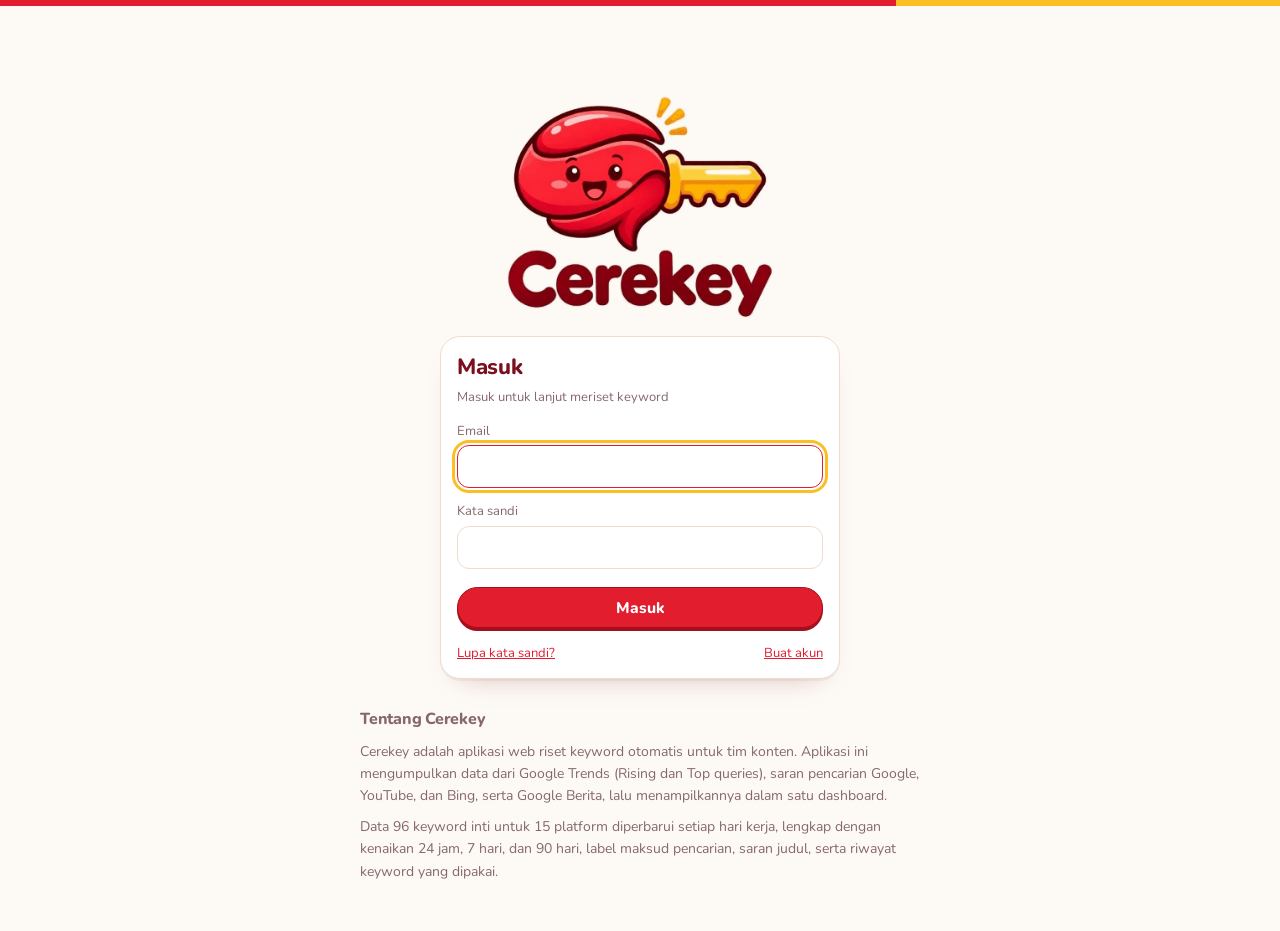
<file: static/login.html>
<!doctype html>
<html lang="id">
<head>
  <meta charset="utf-8">
  <meta name="viewport" content="width=device-width, initial-scale=1">
  <title>Cerekey · Riset Keyword Otomatis untuk Tim Konten</title>
  <meta name="description" content="Cerekey adalah aplikasi web riset keyword otomatis: memantau keyword yang sedang naik dari Google Trends, saran pencarian Google, YouTube, dan Bing, serta Google Berita untuk 15 platform, diperbarui setiap hari kerja.">
  <meta name="robots" content="index, follow">
  <link rel="canonical" href="__SITE__/login">
  <meta property="og:type" content="website">
  <meta property="og:site_name" content="Cerekey">
  <meta property="og:title" content="Cerekey · Riset Keyword Otomatis untuk Tim Konten">
  <meta property="og:description" content="Pantau keyword yang sedang naik dari Google Trends, saran pencarian, dan berita dalam satu dashboard.">
  <meta property="og:url" content="__SITE__/login">
  <meta property="og:image" content="__SITE__/static/logo.png">
  <meta name="twitter:card" content="summary">
  <meta name="google-site-verification" content="Qunnizr4D1NSd0VDZOffEUJ2l90I8FvoRKQ1P_iScEk" />
  <!--SEO_VERIFY-->
  <link rel="icon" type="image/png" href="/static/favicon.png">
  <link rel="stylesheet" href="/static/style.css">
  <style>
    .auth { max-width: 400px; margin: 10px auto 0; }
    .auth h1 { margin: 0 0 4px; }
    .auth .field { display: block; margin-top: 14px; }
    .auth .field span { display: block; font-size: 13px; color: var(--muted); margin-bottom: 4px; }
    .auth input { width: 100%; box-sizing: border-box; }
    .auth button.primary { width: 100%; margin-top: 18px; }
    .auth .msg { font-size: 13px; margin: 12px 0 0; min-height: 1.2em; }
    .auth .msg.err { color: var(--down, #c0392b); }
    .auth .msg.ok { color: var(--up, #1e8e5a); }
    .auth .alt { margin-top: 16px; font-size: 13px; display: flex; justify-content: space-between; gap: 12px; flex-wrap: wrap; }
    .auth .alt a { color: var(--accent); }
    .auth .hint { font-size: 12px; color: var(--muted); margin-top: 4px; }
    [hidden] { display: none !important; }
  </style>
</head>
<body>
<div class="wrap">
  <img class="authlogo" src="/static/logo.png" alt="Cerekey" width="280" height="237">
  <form id="form" class="card auth" novalidate>
    <h1 id="title">Masuk</h1>
    <div class="sub" id="subtitle">Cerekey · Keyword research</div>
    <label class="field" data-f="name"><span>Nama</span>
      <input id="name" type="text" autocomplete="name" maxlength="80"></label>
    <label class="field" data-f="email"><span>Email</span>
      <input id="email" type="email" autocomplete="username" maxlength="254" inputmode="email"></label>
    <label class="field" data-f="password"><span id="pwlabel">Kata sandi</span>
      <input id="password" type="password" maxlength="200">
      <div class="hint" id="pwhint" hidden>Minimal 8 karakter.</div></label>
    <label class="field" data-f="confirm"><span>Ulangi kata sandi</span>
      <input id="confirm" type="password" autocomplete="new-password" maxlength="200"></label>
    <p class="msg" id="msg" role="alert" aria-live="polite"></p>
    <button class="primary" id="go" type="submit">Masuk</button>
    <div class="alt" id="alt"></div>
  </form>
  <section class="about" style="max-width:560px; margin:28px auto 0; font-size:14px; color:var(--muted); line-height:1.6;">
    <h2 style="font-size:16px; margin:0 0 8px; color:inherit;">Tentang Cerekey</h2>
    <p style="margin:0 0 8px;">Cerekey adalah aplikasi web riset keyword otomatis untuk tim konten. Aplikasi ini mengumpulkan data dari Google Trends (Rising dan Top queries), saran pencarian Google, YouTube, dan Bing, serta Google Berita, lalu menampilkannya dalam satu dashboard.</p>
    <p style="margin:0;">Data 96 keyword inti untuk 15 platform diperbarui setiap hari kerja, lengkap dengan kenaikan 24 jam, 7 hari, dan 90 hari, label maksud pencarian, saran judul, serta riwayat keyword yang dipakai.</p>
  </section>
</div>
<script>
const $ = (id) => document.getElementById(id);
const MODES = {
  "/login":  { title: "Masuk", sub: "Masuk untuk lanjut meriset keyword", btn: "Masuk", fields: ["email", "password"], pw: "current-password",
               alt: [["/lupa", "Lupa kata sandi?"], ["/daftar", "Buat akun"]] },
  "/daftar": { title: "Buat akun", sub: "Daftar gratis untuk mulai meriset keyword", btn: "Daftar", fields: ["name", "email", "password", "confirm"], pw: "new-password",
               alt: [["/login", "Sudah punya akun? Masuk"]] },
  "/lupa":   { title: "Lupa kata sandi", sub: "Kami kirim tautan pengaturan ulang ke email Anda", btn: "Kirim tautan", fields: ["email"],
               alt: [["/login", "Kembali ke halaman masuk"]] },
  "/reset":  { title: "Atur ulang kata sandi", sub: "Pilih kata sandi baru", btn: "Simpan kata sandi", fields: ["password", "confirm"], pw: "new-password",
               alt: [["/login", "Kembali ke halaman masuk"]] },
};
const mode = MODES[location.pathname] || MODES["/login"];
const qs = new URLSearchParams(location.search);
const next = qs.get("next") || "/";
if (location.pathname !== "/login") document.title = mode.title + " · Cerekey";
$("title").textContent = mode.title; $("subtitle").textContent = mode.sub; $("go").textContent = mode.btn;
document.querySelectorAll("[data-f]").forEach(l => { l.hidden = !mode.fields.includes(l.dataset.f); });
if (mode.pw) $("password").autocomplete = mode.pw;
$("pwhint").hidden = !(mode.pw === "new-password");
if (location.pathname === "/reset") $("pwlabel").textContent = "Kata sandi baru";
const alt = (path) => path + (path === "/login" || path === "/daftar" ? (next !== "/" ? "?next=" + encodeURIComponent(next) : "") : "");
mode.alt.forEach(([href, text]) => { const a = document.createElement("a"); a.href = alt(href); a.textContent = text; $("alt").append(a); });

const show = (text, kind) => { $("msg").textContent = text; $("msg").className = "msg " + (kind || ""); };
async function post(url, body) {
  const res = await fetch(url, { method: "POST", headers: { "Content-Type": "application/json" }, body: JSON.stringify(body) });
  const data = await res.json().catch(() => ({}));
  if (!res.ok) throw new Error(typeof data.detail === "string" ? data.detail : "Terjadi kesalahan (" + res.status + ")");
  return data;
}
$("form").addEventListener("submit", async (e) => {
  e.preventDefault(); show(""); 
  const v = { name: $("name").value, email: $("email").value, password: $("password").value };
  const need = mode.fields.filter(f => f !== "confirm" && !String(v[f] || "").trim());
  if (need.length) { show("Lengkapi semua isian.", "err"); return; }
  if (mode.fields.includes("confirm") && v.password !== $("confirm").value) { show("Kata sandi dan ulangannya tidak sama.", "err"); return; }
  $("go").disabled = true;
  try {
    if (location.pathname === "/daftar") { const d = await post("/api/register", v); location.assign(d.next || "/"); }
    else if (location.pathname === "/lupa") { const d = await post("/api/forgot", { email: v.email }); show(d.message, "ok"); }
    else if (location.pathname === "/reset") {
      await post("/api/reset", { token: qs.get("token") || "", password: v.password });
      show("Kata sandi diperbarui. Mengalihkan ke halaman masuk…", "ok"); setTimeout(() => location.assign("/login"), 1500);
    } else { const d = await post("/api/login", { email: v.email, password: v.password, next }); location.assign(d.next || "/"); }
  } catch (err) {
    show(err.message, "err"); if (mode.pw) { $("password").value = ""; $("confirm").value = ""; }
  } finally { $("go").disabled = false; }
});
(mode.fields[0] === "name" ? $("name") : mode.fields[0] === "email" ? $("email") : $("password")).focus();
</script>
</body>
</html>
</file>
<file: static/style.css>
@import url("https://fonts.googleapis.com/css2?family=Nunito:wght@500;600;700;800&display=swap");
  /* Cerekey: merah maskot, emas kunci, krem latar, marun huruf logo. Hanya tema terang (selaras dengan logo). */
  :root {
    color-scheme: light;
    --bg: #fdfaf5; --surface: #ffffff; --text: #2e1014; --muted: #86686b;
    --border: #eddcd0; --accent: #e11d2e; --accent-hover: #c4121f; --accent-edge: #a30f1b;
    --accent-soft: #fdeceb; --brand: #7a0f1f; --gold: #fbbf24; --gold-soft: #fff4cf;
    --up: #14804a; --up-bg: #e3f5ea; --down: #b42318; --down-bg: #fdeceb;
    --new: #8a5a00; --new-bg: #fff2d6; --flat: #5c4a4c; --flat-bg: #f4ece6;
    --grid: #efe4da;
  }
  * { box-sizing: border-box; }
  body { margin: 0; background: var(--bg); color: var(--text);
         font: 15px/1.5 system-ui, -apple-system, "Segoe UI", Roboto, sans-serif; }
  .wrap { max-width: 1180px; margin: 0 auto; padding: 20px 16px 48px; }
  header { display: flex; flex-wrap: wrap; gap: 12px; align-items: center;
           justify-content: space-between; margin-bottom: 20px; }
  h1 { font-size: 22px; margin: 0; letter-spacing: -0.01em; }
  .sub { color: var(--muted); font-size: 13px; }
  .controls { display: flex; flex-wrap: wrap; gap: 8px; align-items: center; }
  select, input[type=search], input[type=text], input[type=password], input[type=email], button {
    font: inherit; color: var(--text); background: var(--surface);
    border: 1px solid var(--border); border-radius: 8px; padding: 7px 12px; }
  button { cursor: pointer; }
  button.primary { background: var(--accent); border-color: var(--accent); color: #fff; }
  button:disabled { opacity: .6; cursor: progress; }
  .kpis { display: grid; grid-template-columns: repeat(auto-fit, minmax(160px, 1fr));
          gap: 12px; margin-bottom: 16px; }
  .card { background: var(--surface); border: 1px solid var(--border);
          border-radius: 12px; padding: 14px 16px; }
  .kpi .label { color: var(--muted); font-size: 12.5px; }
  .kpi .value { font-size: 26px; font-weight: 650; letter-spacing: -0.02em; }
  .grid { display: grid; grid-template-columns: 1.5fr 1fr; gap: 16px; align-items: start; }
  @media (max-width: 880px) { .grid { grid-template-columns: 1fr; } }
  h2 { font-size: 15px; margin: 0 0 10px; }
  .tablewrap { overflow-x: auto; }
  table { width: 100%; border-collapse: collapse; font-size: 14px; }
  th { text-align: left; font-weight: 600; color: var(--muted); font-size: 12.5px;
       padding: 6px 8px; border-bottom: 1px solid var(--border); white-space: nowrap; }
  td { padding: 9px 8px; border-bottom: 1px solid var(--border); vertical-align: top; }
  tr.row { cursor: pointer; }
  tr.row:hover td { background: var(--accent-soft); }
  tr.row.active td { background: var(--accent-soft); }
  td.num, th.num { text-align: right; font-variant-numeric: tabular-nums; white-space: nowrap; }
  .kw { font-weight: 600; }
  .news { color: var(--muted); font-size: 12.5px; }
  .news a { color: var(--accent); text-decoration: none; }
  .news a:hover { text-decoration: underline; }
  .badge { display: inline-block; padding: 2px 9px; border-radius: 999px;
           font-size: 12px; font-weight: 600; white-space: nowrap; }
  .b-naik { background: var(--up-bg); color: var(--up); }
  .b-turun { background: var(--down-bg); color: var(--down); }
  .b-baru, .b-muncul { background: var(--new-bg); color: var(--new); }
  .b-tetap, .b-baseline { background: var(--flat-bg); color: var(--flat); }
  .btnlink { display: inline-block; font: inherit; color: var(--text); background: var(--surface);
             border: 1px solid var(--border); border-radius: 8px; padding: 7px 12px; text-decoration: none; }
  .btnlink:hover { background: var(--accent-soft); }
  .filters { display: flex; justify-content: space-between; gap: 10px; align-items: center;
             margin-bottom: 8px; flex-wrap: wrap; }
  .filterctl { display: flex; gap: 8px; flex-wrap: wrap; }
  .topicbar { display: flex; gap: 8px; align-items: center; margin-bottom: 10px; flex-wrap: wrap; }
  .topicbar input { flex: 1; min-width: 200px; }
  .chartbox { position: relative; height: 260px; }
  .empty { padding: 36px 12px; text-align: center; color: var(--muted); }
  #msg { margin: 0 0 12px; padding: 9px 12px; border-radius: 8px; font-size: 14px; display: none; }
  #msg.err { display: block; background: var(--down-bg); color: var(--down); }
  #msg.ok { display: block; background: var(--up-bg); color: var(--up); }
  .stack { display: grid; gap: 16px; }
  footer { margin-top: 20px; color: var(--muted); font-size: 12.5px; }

/* ===== Halaman Jelajah & navigasi ===== */
[hidden] { display: none !important; }
:root {
  --series-1: #2a78d6; --series-2: #eb6834; --series-3: #1baf7a;
  --series-4: #eda100; --series-5: #e87ba4; --grid-strong: #c3c2b7;
}
@media (prefers-color-scheme: dark) {
  :root {
    --series-1: #3987e5; --series-2: #d95926; --series-3: #199e70;
    --series-4: #c98500; --series-5: #d55181; --grid-strong: #383835;
  }
}
.tabs { display: flex; gap: 4px; margin-bottom: 14px; border-bottom: 1px solid var(--border); }
.tabs a { padding: 8px 14px; color: var(--muted); text-decoration: none; font-weight: 600;
          border-bottom: 2px solid transparent; margin-bottom: -1px; }
.tabs a:hover { color: var(--text); }
.tabs a[aria-current="page"] { color: var(--text); border-bottom-color: var(--accent); }

.searchform { display: grid; gap: 12px; margin-bottom: 16px; }
.searchform .row { display: grid; gap: 10px; align-items: end;
                   grid-template-columns: repeat(auto-fit, minmax(170px, 1fr)); }
.searchform .actions { display: flex; flex-wrap: wrap; gap: 8px 16px; align-items: center; }
.field { display: grid; gap: 4px; min-width: 0; }
.field > span { font-size: 12.5px; color: var(--muted); }
.field input, .field select { width: 100%; }
.check { display: inline-flex; gap: 6px; align-items: center; font-size: 13.5px; color: var(--muted); }
.status { font-size: 13px; color: var(--muted); }

.chips { display: flex; flex-wrap: wrap; gap: 6px; align-items: center; }
.chips .lbl { font-size: 12.5px; color: var(--muted); margin-right: 2px; }
.chip { font: inherit; font-size: 13px; padding: 3px 10px; border-radius: 999px; cursor: pointer;
        border: 1px solid var(--border); background: var(--surface); color: var(--text); }
.chip:hover { background: var(--accent-soft); }
.chip[aria-pressed="true"] { background: var(--accent-soft); border-color: var(--accent); }
.linekey { display: inline-block; width: 16px; height: 3px; border-radius: 2px;
           vertical-align: middle; background: var(--c, var(--accent)); }
.chip .linekey { margin-right: 6px; }

.metabar { display: flex; flex-wrap: wrap; gap: 6px 14px; align-items: center;
           font-size: 13px; color: var(--muted); margin-bottom: 12px; }
.pill { display: inline-block; padding: 2px 9px; border-radius: 999px; font-size: 12px;
        font-weight: 600; background: var(--flat-bg); color: var(--flat); }
.pill.warn { background: var(--new-bg); color: var(--new); }
.notes { margin: 0 0 12px; padding: 10px 14px; border-radius: 8px; font-size: 13.5px;
         background: var(--flat-bg); color: var(--text); }
.notes ul { margin: 0; padding-left: 18px; }

.tiles { display: grid; gap: 12px; margin-bottom: 16px;
         grid-template-columns: repeat(auto-fit, minmax(210px, 1fr)); }
.tile .name { display: flex; gap: 8px; align-items: center; font-weight: 600; min-width: 0; }
.tile .name .t { overflow: hidden; text-overflow: ellipsis; white-space: nowrap; }
.tile .big { font-size: 30px; font-weight: 650; letter-spacing: -0.02em; line-height: 1.15; margin-top: 4px; }
.tile .cap, .tile .meta { color: var(--muted); font-size: 12.5px; }
.tile .meta { margin-top: 6px; font-size: 13px; }
.tile .delta { font-size: 13px; font-weight: 600; margin-top: 4px; }

.cardhead { display: flex; flex-wrap: wrap; justify-content: space-between; gap: 10px;
            align-items: flex-start; margin-bottom: 6px; }
.cardhead .actions { display: flex; gap: 8px; align-items: center; }
.seg { display: inline-flex; border: 1px solid var(--border); border-radius: 8px; overflow: hidden; }
.seg button { border: 0; border-radius: 0; padding: 6px 12px; background: var(--surface); }
.seg button[aria-pressed="true"] { background: var(--accent-soft); font-weight: 600; }
.legend { display: flex; flex-wrap: wrap; gap: 4px 16px; margin: 4px 0 8px; font-size: 13px; }
.legend .item { display: inline-flex; gap: 6px; align-items: center; }
.chartbox.tall { height: 340px; }
body.loading #results { opacity: .55; transition: opacity .15s; }

.tableview { max-height: 380px; overflow: auto; border: 1px solid var(--border); border-radius: 8px; }
.tableview th { position: sticky; top: 0; background: var(--surface); }
.tableview td, .tableview th { font-variant-numeric: tabular-nums; }

.two { display: grid; grid-template-columns: 1fr 1fr; gap: 16px; align-items: start; margin-top: 16px; }
@media (max-width: 880px) { .two { grid-template-columns: 1fr; } }
.cols2 { display: grid; grid-template-columns: 1fr 1fr; gap: 14px; }
@media (max-width: 520px) { .cols2 { grid-template-columns: 1fr; } }
.rel h3 { font-size: 12.5px; color: var(--muted); margin: 0 0 6px; font-weight: 600; }
.rel ul { list-style: none; margin: 0; padding: 0; }
.rel li { display: flex; justify-content: space-between; gap: 8px; padding: 5px 0;
          border-bottom: 1px solid var(--border); font-size: 14px; }
.rel li button { all: unset; cursor: pointer; color: var(--accent); min-width: 0; overflow-wrap: anywhere; }
.rel li button:hover { text-decoration: underline; }
.rel li button:focus-visible { outline: 2px solid var(--accent); outline-offset: 2px; }
.rel li .v { color: var(--muted); font-variant-numeric: tabular-nums; white-space: nowrap; }
.picker { margin-top: 16px; }

.bars { display: grid; gap: 6px; }
.barrow { display: grid; grid-template-columns: minmax(80px, 150px) 1fr 3ch; gap: 8px;
          align-items: center; font-size: 13.5px; }
.barrow .nm { overflow: hidden; text-overflow: ellipsis; white-space: nowrap; }
.barrow .track { border-left: 1px solid var(--grid-strong); height: 16px; }
.barrow .fill { height: 16px; border-radius: 0 4px 4px 0; background: var(--c, var(--accent)); }
.barrow .val { color: var(--muted); font-variant-numeric: tabular-nums; text-align: right; }
.intro { padding: 28px 16px; text-align: center; color: var(--muted); }
.intro p { margin: 0 0 8px; }

/* ===== Halaman Booming ===== */
.ranklist { list-style: none; margin: 0; padding: 0; }
.rankrow { display: grid; grid-template-columns: 2.5ch 1fr auto; gap: 12px; align-items: center;
           padding: 10px 4px; border-bottom: 1px solid var(--border); }
.rankrow:last-child { border-bottom: 0; }
.rankrow .no { color: var(--muted); font-variant-numeric: tabular-nums; font-weight: 600; text-align: right; }
.rankrow .q { font-weight: 600; font-size: 15.5px; overflow-wrap: anywhere; }
.rankrow .why { color: var(--muted); font-size: 12.5px; margin-top: 2px; }
.rankrow .acts { display: flex; gap: 12px; align-items: center; flex-wrap: wrap; justify-content: flex-end; }
.rankrow .acts a, .rankrow .acts button { all: unset; cursor: pointer; color: var(--accent); font-size: 13px; }
.rankrow .acts a:hover, .rankrow .acts button:hover { text-decoration: underline; }
.rankrow .acts a:focus-visible, .rankrow .acts button:focus-visible { outline: 2px solid var(--accent); outline-offset: 2px; }
@media (max-width: 560px) {
  .rankrow { grid-template-columns: 2.5ch 1fr; }
  .rankrow .acts { grid-column: 2; justify-content: flex-start; }
}
.explain { color: var(--muted); font-size: 12.5px; margin-top: 10px; }
.todaylist { list-style: none; margin: 0; padding: 0; }
.todaylist li { padding: 8px 0; border-bottom: 1px solid var(--border); font-size: 14px; }
.todaylist li:last-child { border-bottom: 0; }
.todaylist .tr { color: var(--muted); font-size: 12.5px; }
.todaylist a { color: var(--accent); text-decoration: none; }
.todaylist a:hover { text-decoration: underline; }
.tabs { overflow-x: auto; }
.tabs a { white-space: nowrap; }
@media (max-width: 480px) { .tabs a { padding: 8px 9px; font-size: 14px; } }
@media (max-width: 480px) { .tabs { gap: 0; } .tabs a { padding: 8px 7px; font-size: 13.5px; } }
.sr-only { position: absolute; width: 1px; height: 1px; margin: -1px; padding: 0; overflow: hidden;
           clip: rect(0, 0, 0, 0); white-space: nowrap; border: 0; }
.rankrow .acts button.copy { display: inline-block; min-width: 10ch; }

/* ===== Riset topik ===== */
.rtable { list-style: none; margin: 0; padding: 0; }
.rhead, .rrow { display: grid; grid-template-columns: 2.5ch minmax(0, 1fr) repeat(4, 7.5ch) auto; gap: 8px 12px; align-items: center; }
.rhead { padding: 6px 4px; color: var(--muted); font-size: 12px; border-bottom: 1px solid var(--border); }
.rhead span:nth-child(n+3):nth-child(-n+6), .rrow .cell { text-align: right; }
.rrow { padding: 10px 4px; border-bottom: 1px solid var(--border); }
.rrow:last-child { border-bottom: 0; }
.rrow .no { color: var(--muted); font-variant-numeric: tabular-nums; font-weight: 600; text-align: right; }
.rrow .kw { font-weight: 600; font-size: 15.5px; overflow-wrap: anywhere; }
.rrow .tags { display: flex; flex-wrap: wrap; gap: 4px 6px; margin-top: 3px; }
.rrow .cell { font-variant-numeric: tabular-nums; font-size: 13.5px; color: var(--muted); }
.rrow .cell .wl { display: none; }
.rrow .cell.on { color: var(--text); font-weight: 600; }
.rrow .cell.brk { color: var(--accent); font-weight: 700; }
.rrow .acts { display: flex; gap: 12px; align-items: center; justify-content: flex-end; }
.rrow .acts a, .rrow .acts button { all: unset; cursor: pointer; color: var(--accent); font-size: 13px; }
.rrow .acts a:hover, .rrow .acts button:hover { text-decoration: underline; }
.rrow .acts a:focus-visible, .rrow .acts button:focus-visible { outline: 2px solid var(--accent); outline-offset: 2px; }
.rrow .acts button.copy { display: inline-block; min-width: 10ch; }
.rrow .kids { grid-column: 2 / -1; margin: 0; padding: 8px 12px; border-radius: 8px; background: var(--accent-soft); font-size: 13.5px; }
.rrow .kids ul { list-style: none; margin: 6px 0 0; padding: 0; display: grid; gap: 4px 18px;
                 grid-template-columns: repeat(auto-fill, minmax(220px, 1fr)); }
.rrow .kids li { display: flex; justify-content: space-between; gap: 8px; }
.rrow .kids li .v { color: var(--muted); font-variant-numeric: tabular-nums; white-space: nowrap; }
.rrow .kids .hd { color: var(--muted); font-size: 12.5px; }
.pill.pat-baru { background: var(--up-bg); color: var(--up); }
.pill.pat-konsisten { background: var(--accent-soft); color: var(--accent); }
.pill.pat-populer { color: var(--muted); }
@media (max-width: 820px) {
  .rhead { display: none; }
  .rrow { grid-template-columns: 2.5ch 1fr 1fr 1fr 1fr; }
  .rrow .kw-wrap { grid-column: 2 / -1; }
  .rrow .cell { grid-column: auto; text-align: left; }
  .rrow .cell.c1 { grid-column: 2; } .rrow .cell.c2 { grid-column: 3; }
  .rrow .cell.c3 { grid-column: 4; } .rrow .cell.c4 { grid-column: 5; }
  .rrow .cell .wl { display: block; font-size: 11px; font-weight: 400; color: var(--muted); }
  .rrow .acts { grid-column: 2 / -1; justify-content: flex-start; }
}

.toolbar2 { display: flex; flex-wrap: wrap; gap: 8px 16px; align-items: center; margin: 0 0 6px; font-size: 13px; color: var(--muted); }
.toolbar2 label { display: inline-flex; gap: 6px; align-items: center; }
.toolbar2 select { font-size: 13px; padding: 4px 8px; }
.ghead { padding: 14px 4px 4px; font-weight: 650; font-size: 13.5px; border-bottom: 1px solid var(--border); }
.pill.lv-tinggi { background: var(--up-bg); color: var(--up); font-weight: 650; }
.pill.lv-sedang { background: var(--new-bg); color: var(--new); }
.pill.lv-rendah { color: var(--muted); }
details.explain p { margin: 6px 0; }
details.explain summary { cursor: pointer; }

/* ===== Booming: keyword, panel turunan, keadaan kosong ===== */
.rankrow .keyword-link { all: unset; cursor: pointer; font-weight: 600; font-size: 15.5px; overflow-wrap: anywhere; color: var(--text); }
.rankrow .keyword-link::after { content: " ▾"; color: var(--muted); font-size: 12px; }
.rankrow .keyword-link[aria-expanded="true"]::after { content: " ▴"; }
.rankrow .keyword-link:hover { color: var(--accent); text-decoration: underline; }
.rankrow .keyword-link:focus-visible { outline: 2px solid var(--accent); outline-offset: 2px; border-radius: 4px; }
.rankrow .tags { display: flex; flex-wrap: wrap; gap: 4px 6px; margin-top: 4px; }
.keyword-related { margin-top: 10px; padding: 10px 12px; border-radius: 8px; background: var(--accent-soft); font-size: 13.5px; }
.keyword-related h3 { margin: 0 0 6px; font-size: 13px; color: var(--muted); font-weight: 600; }
.keyword-related .selfline { margin-bottom: 8px; display: flex; flex-wrap: wrap; gap: 4px 6px; align-items: center; }
.keyword-related ul.subs { list-style: none; margin: 0; padding: 0; display: grid; gap: 6px; }
.keyword-related ul.subs li { display: flex; flex-wrap: wrap; gap: 4px 10px; align-items: center; }
.keyword-related ul.subs .sq { font-weight: 600; overflow-wrap: anywhere; flex: 1 1 14ch; }
.keyword-related button { all: unset; cursor: pointer; color: var(--accent); font-size: 13px; }
.keyword-related button:hover { text-decoration: underline; }
.keyword-related button.copy { display: inline-block; min-width: 10ch; }
.keyword-related .err { color: var(--down); }
#emptybox { text-align: center; padding: 28px 12px; color: var(--muted); }
#emptybox p { margin: 0 0 8px; color: var(--text); }
#emptybox p.sub { color: var(--muted); }
#emptybox a.chip { text-decoration: none; color: var(--text); }
.rankrow .keyword-related { grid-column: 2 / -1; margin-top: 2px; }
.explain a { color: var(--accent); }

/* ===== Keyword research ===== */
.tiles { display: grid; grid-template-columns: repeat(auto-fit, minmax(150px, 1fr)); gap: 10px; margin: 0 0 14px; }
.tile { background: var(--surface); border: 1px solid var(--border); border-radius: 12px; padding: 10px 14px; }
.tile .tl { color: var(--muted); font-size: 12.5px; }
.tile .tv { font-size: 26px; font-weight: 650; letter-spacing: -0.02em; font-variant-numeric: tabular-nums; }
.tile .ts { color: var(--muted); font-size: 12px; }
.ktable { list-style: none; margin: 0; padding: 0; }
.khead, .krow { display: grid; grid-template-columns: 28px minmax(0, 1fr) 76px 76px 76px 214px; gap: 6px 12px; align-items: center; }
.khead { padding: 6px 4px; color: var(--muted); font-size: 12px; border-bottom: 1px solid var(--border); }
.khead span:nth-child(n+3):nth-child(-n+5), .krow .cell { text-align: right; }
.krow { padding: 9px 4px; border-bottom: 1px solid var(--border); }
.krow .no { color: var(--muted); font-variant-numeric: tabular-nums; text-align: right; font-size: 13px; }
.krow .kw { font-weight: 600; font-size: 15px; overflow-wrap: anywhere; }
.krow .tags { display: flex; flex-wrap: wrap; gap: 4px 6px; margin-top: 3px; }
.krow .src { color: var(--muted); font-size: 12px; margin-top: 2px; }
.krow .cell { font-variant-numeric: tabular-nums; font-size: 13.5px; color: var(--muted); }
.krow .cell .wl { display: none; }
.krow .cell.on { color: var(--text); font-weight: 600; }
.krow .cell.brk { color: var(--accent); font-weight: 700; }
.krow .acts { display: flex; gap: 12px; align-items: center; justify-content: flex-end; }
.krow .acts a, .krow .acts button { all: unset; cursor: pointer; color: var(--accent); font-size: 13px; }
.krow .acts a:hover, .krow .acts button:hover { text-decoration: underline; }
.krow .acts a:focus-visible, .krow .acts button:focus-visible { outline: 2px solid var(--accent); outline-offset: 2px; }
.krow .acts button.copy { display: inline-block; min-width: 10ch; }
.pill.tf-TOFU { background: var(--flat-bg); color: var(--flat); }
.pill.tf-MOFU { background: var(--new-bg); color: var(--new); }
.pill.tf-BOFU { background: var(--up-bg); color: var(--up); font-weight: 650; }
.ghead small { font-weight: 400; color: var(--muted); margin-left: 6px; }
.ktools { display: flex; flex-wrap: wrap; gap: 8px 12px; align-items: center; margin: 4px 0 8px; font-size: 13px; color: var(--muted); }
.ktools label { display: inline-flex; gap: 6px; align-items: center; }
.ktools select, .ktools input[type=search] { font-size: 13px; padding: 4px 8px; }
.ktools input[type=search] { min-width: 14ch; }
.seg { display: inline-flex; border: 1px solid var(--border); border-radius: 8px; overflow: hidden; }
.seg button { border: 0; border-radius: 0; font-size: 13px; padding: 4px 10px; background: var(--surface); }
.seg button[aria-pressed="true"] { background: var(--accent-soft); color: var(--accent); font-weight: 600; }
.morebtn { display: block; margin: 12px auto 0; }
@media (max-width: 820px) {
  .khead { display: none; }
  .krow { grid-template-columns: 3ch repeat(3, minmax(0, 1fr)); column-gap: 6px; }
  .krow .kw-wrap { grid-column: 2 / -1; }
  .krow .cell { text-align: left; }
  .krow .cell.c1 { grid-column: 2; } .krow .cell.c2 { grid-column: 3; }
  .krow .cell.c3 { grid-column: 4; }
  .krow .cell .wl { display: block; font-size: 10px; font-weight: 400; color: var(--muted); white-space: nowrap; }
  .krow .acts { grid-column: 2 / -1; justify-content: flex-start; flex-wrap: wrap; }
}

/* ===== Turunan keyword (klik nama di Keyword research) ===== */
.krow .keyword-link { all: unset; cursor: pointer; font-weight: 600; font-size: 15px; overflow-wrap: anywhere; color: var(--text); }
.krow .keyword-link::after { content: " ▾"; color: var(--muted); font-size: 12px; }
.krow .keyword-link[aria-expanded="true"]::after { content: " ▴"; }
.krow .keyword-link:hover { color: var(--accent); text-decoration: underline; }
.krow .keyword-link:focus-visible { outline: 2px solid var(--accent); outline-offset: 2px; border-radius: 4px; }
.krow .kkids { grid-column: 2 / -1; margin: 4px 0 2px; padding: 10px 12px; border: 1px solid var(--border); border-radius: 10px; background: var(--surface); }
.krow .kkids[hidden] { display: none; }
.kidhead { font-size: 13px; margin-bottom: 6px; }
.kidlist { list-style: none; margin: 0; padding: 0; }
.kid { display: flex; flex-wrap: wrap; align-items: center; gap: 6px 10px; padding: 6px 0; border-top: 1px solid var(--border); }
.kid:first-child { border-top: 0; }
.kid .kq { flex: 1 1 22ch; min-width: 0; font-size: 14px; overflow-wrap: anywhere; }
.kid .tags { display: inline-flex; flex-wrap: wrap; gap: 4px 6px; margin: 0; }
.kid .kacts { display: inline-flex; gap: 12px; }
.kid .kacts button { all: unset; cursor: pointer; color: var(--accent); font-size: 13px; }
.kid .kacts button:hover { text-decoration: underline; }
.kid .kacts button:focus-visible { outline: 2px solid var(--accent); outline-offset: 2px; }
.kid .kacts button.copy { display: inline-block; min-width: 10ch; }
.kerr { color: var(--down, #c0392b); font-size: 13px; }


/* ===== Cerekey: tampilan merek ===== */
body { font-family: "Nunito", ui-rounded, "Segoe UI Variable", system-ui, -apple-system, "Segoe UI", Roboto, sans-serif;
       font-size: 15.5px; }
body::before { content: ""; display: block; height: 6px; background: linear-gradient(90deg, var(--accent) 0 70%, var(--gold) 70% 100%); }
::selection { background: var(--gold-soft); color: var(--brand); }
:focus-visible { outline: 3px solid var(--gold); outline-offset: 2px; }
h1, h2 { color: var(--brand); font-weight: 800; letter-spacing: -0.015em; }
a { color: var(--accent); }

.brand { display: flex; align-items: center; gap: 12px; text-decoration: none; }
.brand img { width: 64px; height: auto; display: block; }
.brand .wordmark { font-size: 30px; font-weight: 800; color: var(--brand); letter-spacing: -0.02em; line-height: 1; }
.brand .tagline { display: block; font-size: 13px; font-weight: 600; color: var(--muted); letter-spacing: 0; margin-top: 4px; }
.userbar { display: flex; align-items: center; gap: 10px; font-size: 14px; font-weight: 700; }
.userbar a { color: var(--brand); text-decoration: none; }
.userbar a:hover { text-decoration: underline; }
header { padding-bottom: 14px; border-bottom: 2px dashed var(--border); }

select, input[type=search], input[type=text], input[type=password], input[type=email], button {
  border-radius: 12px; border-color: var(--border); font-weight: 600; }
input[type=search], input[type=text], input[type=password], input[type=email], select { padding: 9px 12px; background: #fff; }
input:focus, select:focus { border-color: var(--accent); }
button { border-radius: 999px; padding: 8px 16px; transition: transform .06s, box-shadow .06s, background .15s; }
button:hover:not(:disabled) { background: var(--accent-soft); border-color: var(--accent); }
button.primary { background: var(--accent); border-color: var(--accent-edge); color: #fff; font-weight: 800;
                 box-shadow: 0 3px 0 var(--accent-edge); }
button.primary:hover:not(:disabled) { background: var(--accent-hover); border-color: var(--accent-edge); }
button.primary:active:not(:disabled) { transform: translateY(2px); box-shadow: 0 1px 0 var(--accent-edge); }
.card { border-radius: 20px; border-color: var(--border); box-shadow: 0 2px 0 rgba(122, 15, 31, .05), 0 14px 28px -20px rgba(122, 15, 31, .35); }
.btnlink { border-radius: 999px; }
th { color: var(--brand); }
.badge, .pill { font-weight: 700; }
input[type=checkbox] { accent-color: var(--accent); }
.status { color: var(--muted); }

/* Halaman masuk/daftar/akun */
.authlogo { display: block; margin: 7vh auto 0; width: min(280px, 70vw); height: auto; animation: bob 4.5s ease-in-out infinite; }
.auth, .acct { margin-top: 10px !important; }
@keyframes bob { 0%, 100% { transform: translateY(0); } 50% { transform: translateY(-6px); } }
@media (prefers-reduced-motion: reduce) { .authlogo { animation: none; } button { transition: none; } }

/* Keadaan awal Keyword research */
.intro { text-align: left; display: grid; grid-template-columns: 150px 1fr; gap: 6px 22px; align-items: center; background: var(--gold-soft); border-color: #f4dd9a; }
.intro img { width: 150px; height: auto; grid-row: 1 / span 5; }
@media (max-width: 640px) { .intro { grid-template-columns: 1fr; } .intro img { width: 110px; grid-row: auto; margin: 0 auto; } }
.brand-foot { display: flex; align-items: center; gap: 8px; margin-top: 6px; }
.brand-foot img { width: 28px; height: 28px; border-radius: 50%; }

@media (min-width: 821px) {
  .kid { display: grid; grid-template-columns: minmax(0, 1fr) 150px 120px 130px; align-items: center; gap: 4px 12px; }
  .kid .tags { justify-content: flex-start; }
  .kid .kacts { justify-content: flex-end; }
}
@media (min-width: 821px) {
  .kid { grid-template-columns: minmax(0, 1fr) 150px 120px 130px; }
  .kid .kacts { gap: 22px; }
  .kid .kacts button.copy { min-width: 0; }
}


/* ===== Pilih platform & dashboard platform ===== */
.pagehead { display: flex; flex-wrap: wrap; gap: 12px 24px; align-items: flex-end; justify-content: space-between; margin: 0 0 18px; }
.pagehead h1 { font-size: 30px; line-height: 1.1; margin: 2px 0 0; }
.kicker { font-size: 12.5px; font-weight: 800; letter-spacing: .06em; text-transform: uppercase; color: var(--accent); }
.pnav { display: flex; flex-wrap: wrap; gap: 8px 12px; align-items: flex-end; }
.pnav .field { min-width: 190px; }

.pgrid { display: grid; grid-template-columns: repeat(auto-fill, minmax(220px, 1fr)); gap: 14px; list-style: none; margin: 0; padding: 0; }
.pcard { display: flex; gap: 14px; align-items: center; padding: 16px; height: 100%; text-decoration: none; color: var(--text);
         background: var(--surface); border: 2px solid var(--border); border-radius: 20px;
         box-shadow: 0 2px 0 rgba(122, 15, 31, .05), 0 14px 28px -22px rgba(122, 15, 31, .45); transition: transform .08s, border-color .15s; }
.pcard:hover { border-color: var(--accent); transform: translateY(-2px); }
.pcard b { display: block; color: var(--brand); font-weight: 800; font-size: 16.5px; overflow-wrap: anywhere; }
.pcard .sub { display: block; }
.pcard .pi { flex: none; width: 48px; height: 48px; border-radius: 50%; display: grid; place-items: center;
             font-weight: 800; font-size: 16px; color: #fff; background: var(--accent); }
.pgrid li:nth-child(3n+2) .pi { background: var(--brand); }
.pgrid li:nth-child(3n) .pi { background: var(--gold); color: var(--brand); }
@media (prefers-reduced-motion: reduce) { .pcard { transition: none; } .pcard:hover { transform: none; } }

.dash { display: grid; grid-template-columns: minmax(0, 1fr) 330px; gap: 18px; align-items: start; }
.dmain, .daside { min-width: 0; }
.daside { display: grid; gap: 16px; }
@media (max-width: 1000px) { .dash { grid-template-columns: minmax(0, 1fr); } }
.card.side { padding: 14px 16px; }
.card.side h2 { font-size: 16px; }
button#newsreload { font-size: 13px; padding: 5px 12px; }

.newslist, .histlist { list-style: none; margin: 8px 0 0; padding: 0; }
.newslist li { display: grid; gap: 2px; padding: 9px 0; border-top: 1px solid var(--border); }
.newslist li:first-child { border-top: 0; }
.newslist a { font-weight: 700; line-height: 1.3; color: var(--text); text-decoration: none; overflow-wrap: anywhere; }
.newslist a:hover { color: var(--accent); text-decoration: underline; }
.newslist .empty { padding: 14px 0; }

.histlist .hitem { padding: 10px 4px; border-top: 1px solid var(--border); display: grid; gap: 4px 12px; align-items: center;
                   grid-template-columns: minmax(0, 1fr) 110px 150px 140px 190px; justify-items: start; }
.hhead { display: grid; gap: 4px 12px; padding: 6px 4px; color: var(--muted); font-size: 12px; border-bottom: 1px solid var(--border);
         grid-template-columns: minmax(0, 1fr) 110px 150px 140px 190px; }
.histlist .hitem:first-child { border-top: 0; }
.hk { font-weight: 700; overflow-wrap: anywhere; }
.ht { color: var(--muted); font-size: 13.5px; overflow-wrap: anywhere; }
.hw { display: grid; font-size: 13.5px; }
.hacts { display: flex; flex-wrap: wrap; gap: 4px 14px; justify-content: flex-end; }
.hacts button { all: unset; cursor: pointer; color: var(--accent); font-size: 13px; }
.hacts button:hover { text-decoration: underline; }
.hacts button:focus-visible { outline: 2px solid var(--gold); outline-offset: 2px; }
.histlist .empty { padding: 22px 0; text-align: center; grid-column: 1 / -1; }
@media (max-width: 820px) {
  .hhead { display: none; }
  .histlist .hitem { grid-template-columns: minmax(0, 1fr) auto; }
  .histlist .hitem .hk { grid-column: 1; } .histlist .hitem > :nth-child(2) { grid-column: 2; grid-row: 1; }
  .histlist .hitem .ht, .histlist .hitem .hw { grid-column: 1 / -1; }
  .hacts { grid-column: 1 / -1; justify-content: flex-start; }
}
.ptabs { display: flex; gap: 6px; margin: 0 0 14px; border-bottom: 2px solid var(--border); }
.ptabs button { all: unset; cursor: pointer; padding: 9px 16px; font-weight: 800; color: var(--muted); border-bottom: 3px solid transparent; margin-bottom: -2px; display: inline-flex; gap: 8px; align-items: center; }
.ptabs button:hover { color: var(--text); }
.ptabs button[aria-selected="true"] { color: var(--brand); border-bottom-color: var(--accent); }
.ptabs button:focus-visible { outline: 3px solid var(--gold); outline-offset: -3px; border-radius: 8px; }
.pill.st-pill-dipakai { background: var(--up-bg); color: var(--up); }
.pill.st-pill-tidak { background: var(--flat-bg); color: var(--flat); }

/* Penanda Dipakai / Tidak pada tiap keyword */
.kst { margin-top: 6px; }
.st { display: inline-flex; border: 1px solid var(--border); border-radius: 999px; overflow: hidden; background: var(--surface); vertical-align: middle; }
.st .stbtn { all: unset; cursor: pointer; font-size: 12px; font-weight: 700; padding: 3px 11px; color: var(--muted); }
.st .stbtn + .stbtn { border-left: 1px solid var(--border); }
.st .stbtn:hover { background: var(--accent-soft); color: var(--text); }
.st .stbtn:focus-visible { outline: 2px solid var(--gold); outline-offset: -2px; }
.st .stbtn[aria-pressed="true"].st-dipakai { background: var(--up-bg); color: var(--up); }
.st .stbtn[aria-pressed="true"].st-tidak { background: var(--flat-bg); color: var(--flat); box-shadow: inset 0 0 0 1px var(--muted); }
.st.busy { opacity: .55; pointer-events: none; }


/* ===== Keyword inti ===== */
.notice { margin: 0 0 10px; padding: 9px 12px; border-radius: 12px; background: var(--gold-soft); color: var(--text); font-size: 13.5px; }
.seedlist { display: grid; gap: 10px; margin-top: 4px; }
.seedbox { border: 1px solid var(--border); border-radius: 16px; background: var(--surface); }
.seedbox[open] { border-color: var(--accent); }
.seedbox > summary { list-style: none; cursor: pointer; display: flex; flex-wrap: wrap; gap: 6px 14px; align-items: center; padding: 12px 14px; border-radius: 16px; }
.seedbox > summary::-webkit-details-marker { display: none; }
.seedbox > summary::before { content: "▸"; color: var(--accent); transition: transform .12s; }
.seedbox[open] > summary::before { transform: rotate(90deg); }
.seedbox > summary:hover { background: var(--accent-soft); }
.seedbox > summary:focus-visible { outline: 3px solid var(--gold); outline-offset: -3px; }
.sname { color: var(--brand); font-size: 16px; flex: 1 1 220px; }
.sstats { display: flex; flex-wrap: wrap; gap: 6px; }
.sbody { padding: 4px 14px 14px; }
.seedbar { display: flex; flex-wrap: wrap; gap: 6px 12px; align-items: center; justify-content: space-between; margin: 0 0 6px; }
@media (prefers-reduced-motion: reduce) { .seedbox > summary::before { transition: none; } }

/* fokus kurun waktu di Keyword inti */
.seg { display: flex; flex-wrap: wrap; align-items: center; gap: 6px; margin: 4px 0 10px; }
.seg .sub { margin-right: 4px; }
.seg button { padding: 5px 12px; border-radius: 999px; font-size: .88rem; }
.seg button[aria-pressed="true"] { background: var(--accent); color: #fff; border-color: transparent; }
.seedbox.kosong > summary .sname { opacity: .6; }

/* pencarian terkait Google Trends */
.trel { margin: 4px 0 12px; padding: 10px 12px; border: 1px solid var(--border); border-radius: 10px; background: var(--accent-soft); }
.trcols { display: grid; grid-template-columns: 1fr 1fr; gap: 14px; margin-top: 6px; }
.trlist { list-style: none; margin: 4px 0 0; padding: 0; display: grid; gap: 4px; }
.trlist li { display: flex; justify-content: space-between; gap: 8px; align-items: baseline; }
@media (max-width: 700px) { .trcols { grid-template-columns: 1fr; } }
.trtabs { margin: 8px 0 6px; }
.trsec.naik { border-left: 3px solid var(--accent); padding-left: 10px; }
.trsec.top { border-left: 3px solid var(--border); padding-left: 10px; }

/* saran judul per keyword */
.kst { display: flex; flex-wrap: wrap; gap: 8px; align-items: center; }
.titlebtn { padding: 3px 10px; border-radius: 999px; font-size: .82rem; }
.titlebtn[aria-expanded="true"] { background: var(--accent-soft); }
.ktitles { display: grid; gap: 6px; }
.titlerow { display: flex; justify-content: space-between; gap: 10px; align-items: baseline; }

/* ===== Baris keyword rapi (tidak menumpuk) ===== */
.krow { padding: 12px 4px; }
.krow .kline { display: flex; flex-wrap: wrap; align-items: center; gap: 4px 10px; }
.krow .kline .tags { margin-top: 0; gap: 4px 6px; }
.krow .kmeta { display: flex; flex-wrap: wrap; align-items: center; gap: 4px 12px; margin-top: 6px; }
.krow .kmeta .src { margin-top: 0; }
.krow .kmeta .kst { display: inline-flex; flex-wrap: wrap; align-items: center; gap: 6px 8px; }

/* Layar sempit / HP: susunan padat, satu baris per kelompok */
@media (max-width: 820px) {
  .krow .kline { display: block; }
  .krow .kline .tags { margin-top: 4px; flex-wrap: nowrap; overflow-x: auto; }
  .krow .kline .pill, .krow .kmeta .pill { font-size: 11px; padding: 1px 7px; white-space: nowrap; }
  .krow .kmeta { margin-top: 8px; gap: 6px 10px; }
  .krow .kmeta .kst { flex-wrap: nowrap; gap: 6px; }
  .krow .kmeta .kst button, .krow .kmeta .kst .stbtn { font-size: 12px; padding: 3px 9px; white-space: nowrap; }
  .krow .kmeta .src { flex-basis: 100%; font-size: 11.5px; }
}

/* Kolom utama sempit (mis. jendela kecil + panel samping): pakai susunan kompak walau layar tidak sempit */
.dmain { container-type: inline-size; }
@container (max-width: 800px) {
  .khead { display: none; }
  .krow { grid-template-columns: 3ch repeat(3, minmax(0, 1fr)); column-gap: 8px; row-gap: 6px; }
  .krow .kw-wrap { grid-column: 2 / -1; }
  .krow .cell { text-align: left; }
  .krow .cell.c1 { grid-column: 2; } .krow .cell.c2 { grid-column: 3; } .krow .cell.c3 { grid-column: 4; }
  .krow .cell .wl { display: block; font-size: 10px; font-weight: 400; color: var(--muted); white-space: nowrap; }
  .krow .acts { grid-column: 2 / -1; justify-content: flex-start; flex-wrap: wrap; gap: 6px 16px; }
  .krow .kline .tags { flex-wrap: wrap; }
}

/* ===== Logo platform ===== */
.pcard .plogo { flex: none; width: 56px; height: 56px; object-fit: contain; border-radius: 10px; background: #fff; border: 1px solid var(--border); }
.plogo-h { width: 44px; height: 44px; object-fit: contain; border-radius: 8px; background: #fff; border: 1px solid var(--border); vertical-align: middle; margin-right: 10px; }

/* ===== Pindah platform dengan logo ===== */
.pdrop { position: relative; }
.pdropbtn { display: flex; align-items: center; gap: 8px; width: 100%; min-width: 210px; padding: 5px 10px; text-align: left; background: var(--surface); border: 1px solid var(--border); border-radius: 10px; cursor: pointer; font: inherit; color: var(--text); }
.pdropbtn .pdname { flex: 1; font-weight: 600; }
.pdropbtn .pdcaret { color: var(--muted); }
.pdlogo { width: 28px; height: 28px; object-fit: contain; border-radius: 6px; background: #fff; border: 1px solid var(--border); flex: none; }
.pdroplist { position: absolute; z-index: 30; left: 0; right: 0; top: calc(100% + 4px); max-height: 340px; overflow-y: auto; margin: 0; padding: 4px; list-style: none; background: var(--surface); border: 1px solid var(--border); border-radius: 10px; box-shadow: 0 8px 24px rgba(0,0,0,.15); }
.pdroplist[hidden] { display: none; }
.pditem { display: flex; align-items: center; gap: 10px; padding: 6px 8px; border-radius: 8px; cursor: pointer; }
.pditem:hover, .pditem:focus { background: var(--accent-soft); outline: none; }
.pditem[aria-selected="true"] { font-weight: 700; }

.hacts a { color: var(--accent); font-size: 13px; text-decoration: none; }
.hacts a:hover { text-decoration: underline; }
.hacts a:focus-visible { outline: 2px solid var(--gold); outline-offset: 2px; }
</file>
